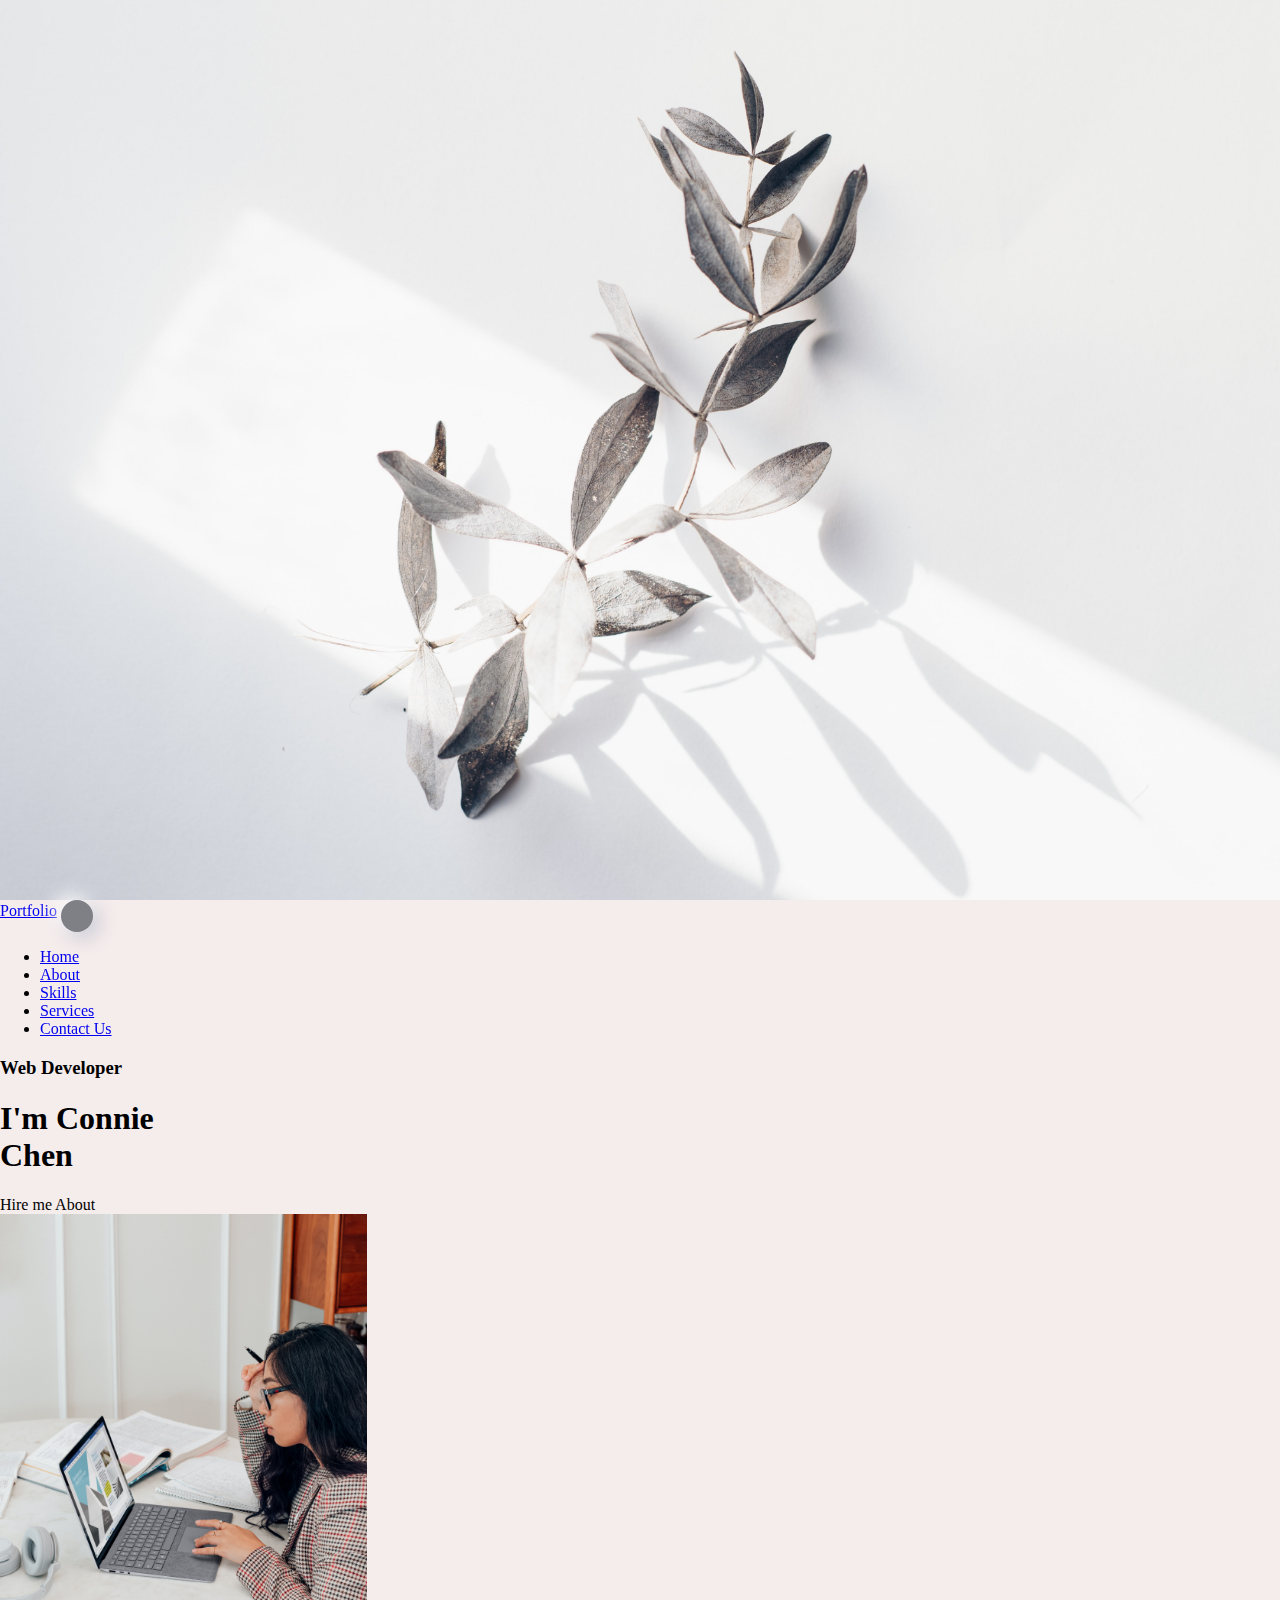
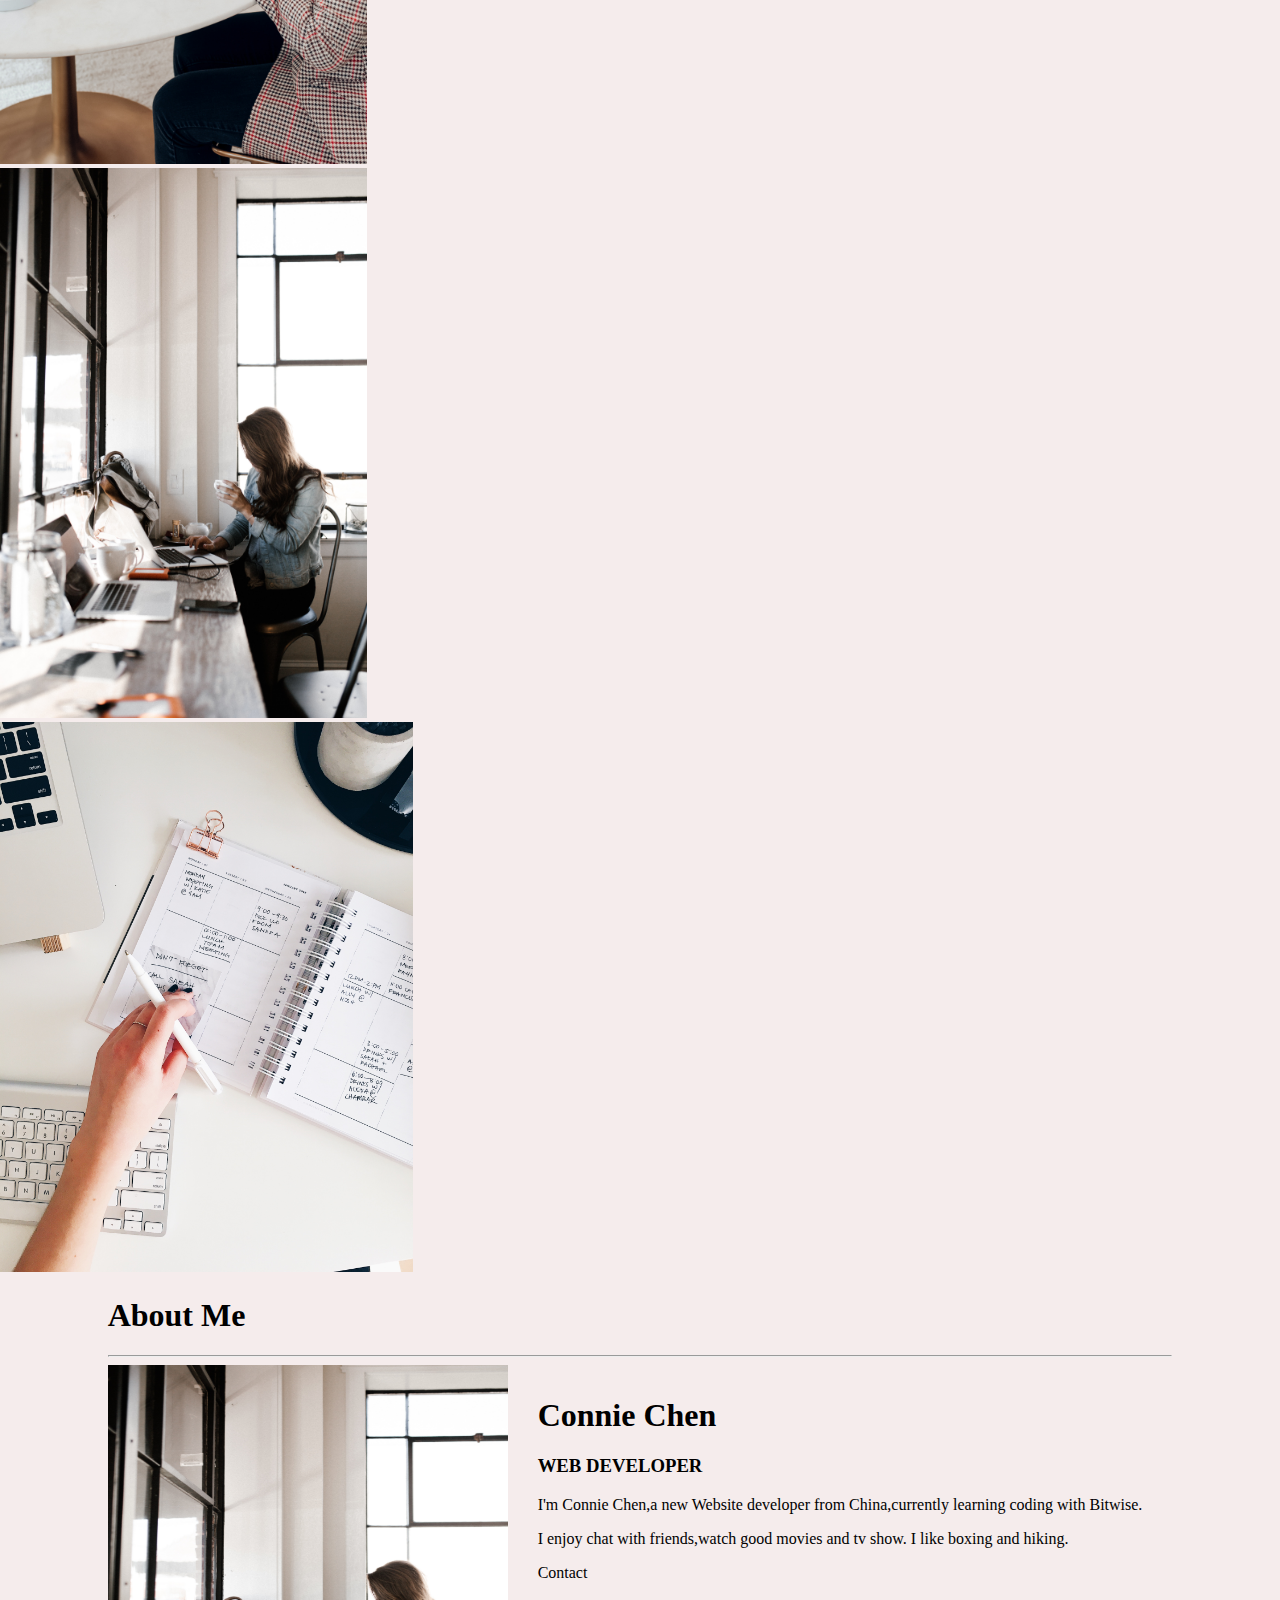
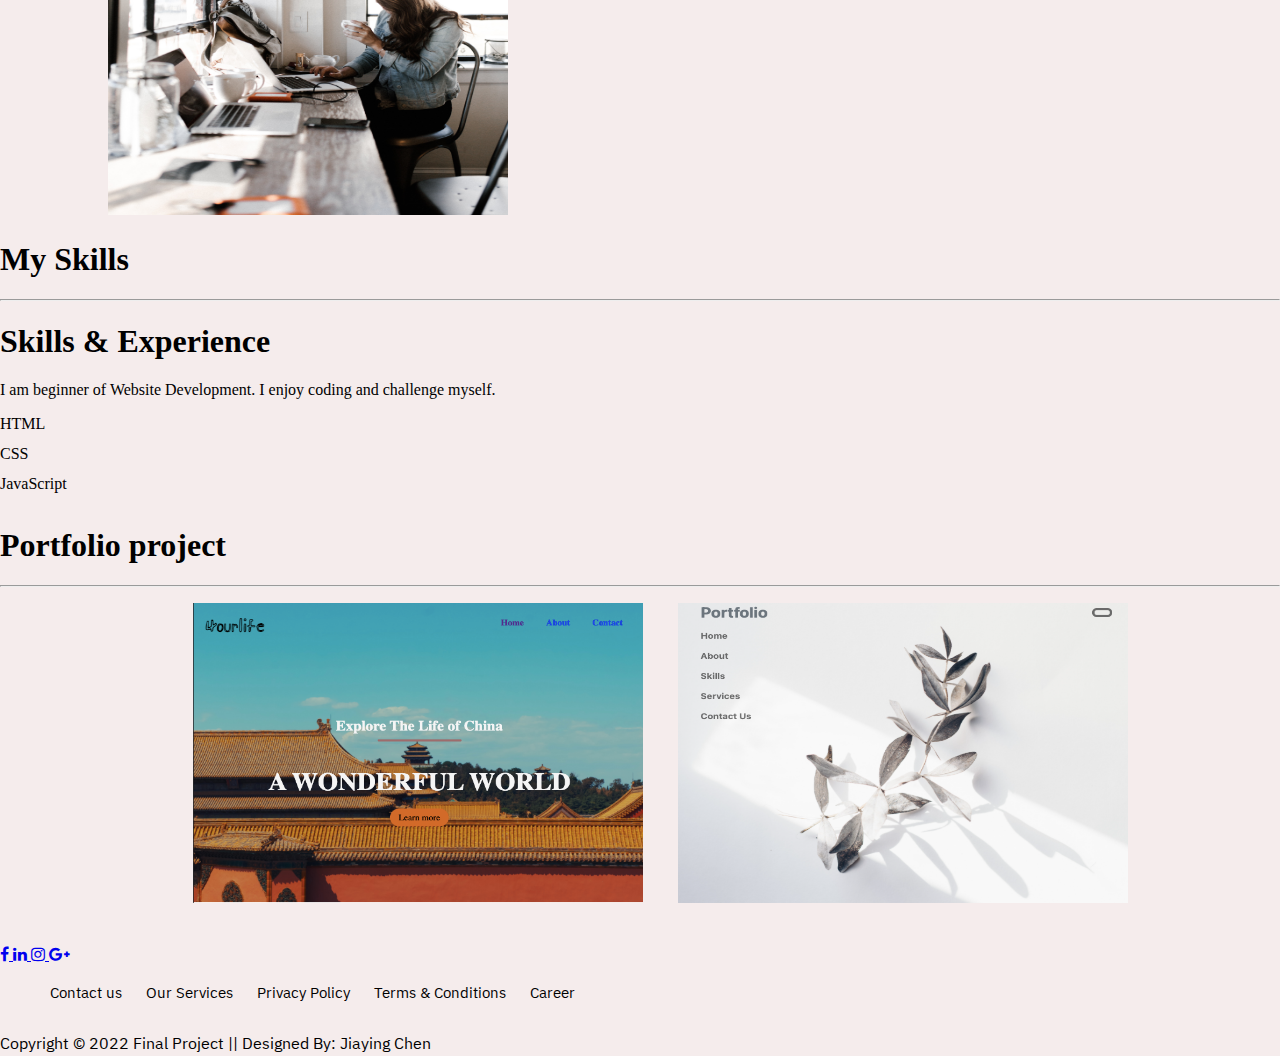
<file: index.html>
<!doctype html>
<html lang="en">
  <head>
    <!-- Required meta tags -->
    <meta charset="utf-8">
    <meta name="viewport" content="width=device-width, initial-scale=1">
   
    <!-- Bootstrap CSS -->
    <link href="https://cdn.jsdelivr.net/npm/bootstrap@5.1.3/dist/css/bootstrap.min.css" rel="stylesheet" integrity="sha384-1BmE4kWBq78iYhFldvKuhfTAU6auU8tT94WrHftjDbrCEXSU1oBoqyl2QvZ6jIW3" crossorigin="anonymous">
   <!-- Font Awsome -->
    <link rel="stylesheet" href="https://cdnjs.cloudflare.com/ajax/libs/font-awesome/4.7.0/css/font-awesome.min.css">
    <!-- custom css -->
    <link rel="stylesheet" href="css/index.css">
    <link rel="stylesheet" href="css/parallax.css">
    <link rel="stylesheet" href="css/portfolio.css">
   
    <title>My Portfolio</title>
 
  </head>
  <body>

    <!-- Parallax Section -->
<section class="parallax hero"></section>

    <!-- Navbar -->
    <nav class="navbar navbar-expand-lg navbar-light">
    <div class="container">
        <a class="navbar-brand fw-bold fs-2 text-secondary" href="#">Portfolio</a>
        <button class="navbar-toggler" type="button" data-bs-toggle="collapse" data-bs-target="#navbarSupportedContent" aria-controls="navbarSupportedContent" aria-expanded="false" aria-label="Toggle navigation">
        <i class='menu-alt-right'></i>
        </button>
        <div class="collapse navbar-collapse" id="navbarSupportedContent">
        <ul class="navbar-nav ms-auto mb-2 mb-lg-0 fw-bold">
          <li class="nav-item ">
            <a class="nav-link" href="portfolio.html">Home</a>
        </li>
        <li class="nav-item">
            <a class="nav-link" href="#">About</a>
        </li>
        <li class="nav-item">
            <a class="nav-link" href="#skills">Skills</a>
       </li>
        <li class="nav-item">
            <a class="nav-link" href="#service">Services</a>
        </li>
        <li class="nav-item">
             <a class="nav-link" href="contact.html">Contact Us</a>
        </li>
    </div>
    </nav>


    <!-- Home section -->
    <section class="home" id="home">
        <div class="container mb-5">
             <div class="row">
                 <div class="col-md-6 d-flex flex-column justify-content-center">
                     <h3 class="text-warning">Web Developer</h3>
                     <h1 class="display-5 fw-bold text-secondary">I'm Connie<br>Chen</h1>
                    <div class="bottom mt-4">
                        <bottom class="btn btn-outline-warning px-4">Hire me</bottom>
                        <bottom class="btn btn-warning text-white px-4">About</bottom>
                    </div>
                </div>
                <div class="col-md-6">
                    <div id="carouselExampleSlidesOnly" class="carousel slide" data-bs-ride="carousel">
                        <div class="carousel-inner">
                           <div class="carousel-item active">
                             <img src="img/bg2.jpg" class="d-block w-150" alt="..." height="550px">
                           </div>
                           <div class="carousel-item">
                             <img src="img/bg1.jpg" class="d-block w-150" alt="..." height="550px">
                           </div>
                           <div class="carousel-item">
                             <img src="img/bg3.jpg" class="d-block w-150" alt="..." height="550px">
                           </div>
                         </div>
                    </div>
                </div>
             </div>
        </div>
    </section>

    <!-- About section -->
    <section class="about">
        <div class="container my-5 py-5">
            <div class="row mb-5">
                <div class="col-12"  id="about">
                    <h1 class="fw-bold text-center text-secondary">About Me</h1>
                            <hr>
                    <div class="both">
                        <div class="img">
                            <img id="aboutme" src="img/bg1.jpg" alt="" height="450px" width="400px">
                        </div>
                        <div class="words">
                            <h1 class=" text-secondary">Connie Chen</h1>
                            <h3 class="text-warning mb-4">WEB DEVELOPER</h3>
                            <p class="lead mb-4">I'm Connie Chen,a new Website developer from China,currently learning coding with Bitwise.</p>
                            <p class="lead mb-4">I enjoy chat with friends,watch good movies and tv show. I like boxing and hiking.   </p>
                            <div class="buttons">
                                <bottom class="btn btn-outline-warning px-5"><a class="nav-link" href="contact.html"></a>Contact</bottom>
                            </div>
                        </div>
                    </div>
                    
                </div>
            </div>
        </div>
    </section>

    <!-- skils Section -->
    <section class="skills" id="skils">
    <div class="container my-5 py-5">
        <div class="row mb-5">
            <div class="col-12">
                <h1 class="the-tittle fw-bold text-center text-secondary">My Skills</h1>
                <hr>
            </div>
        </div>
        <div class="row">
            <div class="col-md-6">
                <h1 class="fw-bold text-center text-secondary">Skills & Experience</h1>
                <p class="lead text-center mt-4">I am beginner of Website Development. I enjoy coding and challenge myself. </p>
            </div>
            <div class="col-md-5 d-flex flex-column justify-content-center">
                <div class="progress mb-4">
                    <div class="progress-bar bg-success" role="progressbar" style="width: 80%" aria-valuenow="80" aria-valuemin="0" aria-valuemax="100">HTML</div>
                  </div>
                  <div class="progress mb-4">
                    <div class="progress-bar bg-danger" role="progressbar" style="width: 75%" aria-valuenow="75" aria-valuemin="0" aria-valuemax="100">CSS</div>
                  </div>
                  <div class="progress mb-4">
                    <div class="progress-bar bg-primary" role="progressbar" style="width: 30%" aria-valuenow="30" aria-valuemin="0" aria-valuemax="100">JavaScript</div>
                  </div>
            </div>
        </div>
    </div>
    </section>

    <!--  Portfolio Section-->
    <section class="porfolio" id="portfolio">    
        <div class="col-12">
            <h1 class="the-tittle fw-bold text-center text-secondary">Portfolio project</h1>
                     <hr>
            <div class="project">
                <ul class="port">
                    <a href="https://connie818.github.io/final--project/"><img src="img/pj1.jpg" alt="" width="450px" height="300px"></a>
                    <a href="https://connie818.github.io/C.github.io/"><img src="img/pjs1.jpg" alt="" width="450px" height="300px"></a>
                </ul>
            </div>
        </div>
</section>


    <!-- Footer -->
    <footer class="footer text-center">
        <div class="middle">
            <a class="btn" href="https://www.facebook.com/">
              <i class="fa fa-facebook-f"></i>
            </a>
            <a class="btn" href="https://www.linkedin.com/feed/">
                <i class="fa fa-linkedin"></i>
            </a>
            <a class="btn" href="https://www.instagram.com/itsconnie__/">
              <i class="fa fa-instagram"></i>
            </a>
            <a class="btn" href="https://www.google.com/">
              <i class="fa fa-google-plus"></i>
            </a>
        </div>

         <div class="footer-link col-md-2 col-lg-2 col-xl-2 mx-auto mt-3 ">
                 <ul class="list-unstyled">
                    <li><a href="contact.html" style="text-decoration:none; color: #000; ">Contact us</a></li>
                    <li><a href="#" style="text-decoration:none; color: #000;">Our Services</a></li>
                    <li><a href="#" style="text-decoration:none; color: #000;">Privacy Policy</a></li>
                    <li><a href="#" style="text-decoration:none; color: #000;">Terms & Conditions</a></li>
                    <li><a href="#" style="text-decoration:none; color: #000;">Career</a></li>
                 </ul>
                 </div>    
             <div class="rows fs-7">
                  Copyright © 2022 Final Project || Designed By: Jiaying Chen
             </div>

    </footer>


   
    <!-- Js code -->
    <script src="https://cdn.jsdelivr.net/npm/bootstrap@5.1.3/dist/js/bootstrap.bundle.min.js" integrity="sha384-ka7Sk0Gln4gmtz2MlQnikT1wXgYsOg+OMhuP+IlRH9sENBO0LRn5q+8nbTov4+1p" crossorigin="anonymous"></script>
<!-- Change Navbar Color on scroll-->
<script>
    windows.onscroll = function() {scrollFunction()};
    function scrollFunction() {
        if(document.body.scrollTop >20 || document.documentElement.scrollTop >20){
            document.getElementById("navbar").style.backgroundColor = "white";
        }else{
            document.getElementById("navbar").style.backgroundColor = "transparent";
        }
    }
</script>

  </body>
</html>
</file>
<file: css/index.css>
@import url('https://fonts.googleapis.com/css2?family=IBM+Plex+Sans+Arabic:wght@300&family=Poppins:wght@700&display=swap');
@import url('https://fonts.googleapis.com/css2?family=IBM+Plex+Sans+Arabic:wght@200&family=Palette+Mosaic&family=Poppins:wght@700&family=Source+Sans+Pro:wght@200&display=swap');
html {
    margin:0;
   width:100%;
  background-color:rgb(245, 236, 236);

}

.about .skills .portfolio{

  font-family: 'Source Sans Pro', sans-serif;
}
 /* Navbar */
 .navba-nav{
     font-size:18px;
     font-family: 'Poppins', sans-serif;
 }
 .navbar{
     position: sticky;
     top: 0;
     z-index: 1;
 }
 /* Button */
 .btn:hover {
     color:white
 }
 button,input {
  border: 0;
  outline: 0;
  font-size: 16px;
  border-radius: 320px;
  padding: 16px;
  background-color: #7e8086;
  text-shadow: 1px 1px 0 #fff;
}

label {
  display: block;
  margin-bottom: 24px;
  width: 100%;
}

input {
  margin-right: 8px;
  box-shadow: inset 2px 2px 5px #babecc, inset -5px -5px 10px #fff;
  width: 100%;
  box-sizing: border-box;
  transition: all 0.2s ease-in-out;
  appearance: none;
  -webkit-appearance: none;
}
input:focus {
  box-shadow: inset 1px 1px 2px #babecc, inset -1px -1px 2px #fff;
}

button {
  color: #61677c;
  font-weight: bold;
  box-shadow: -5px -5px 20px #fff, 5px 5px 20px #babecc;
  transition: all 0.2s ease-in-out;
  cursor: pointer;
  font-weight: 600;
}
button:hover {
  box-shadow: -2px -2px 5px rgb(167, 110, 110), 2px 2px 5px #babecc;
}
button:active {
  box-shadow: inset 1px 1px 2px #babecc, inset -1px -1px 2px #fff;
}
button .icon {
  margin-right: 8px;
}
button.unit {
  border-radius: 8px;
  line-height: 0;
  width: 48px;
  height: 48px;
  display: inline-flex;
  justify-content: center;
  align-items: center;
  margin: 0 8px;
  font-size: 19.2px;
}
button.unit .icon {
  margin-right: 0;
}

 /* Progress Bar */
 .progress {
     height: 30px;
     border-radius: 50px;
     transition: all 0.5s ease;
 }
 .progress:hover{
     transform: scale(1.1);
 }

 /* about me */
 .about {
   display: flex;
   justify-content: center;
 }
.both {
  width: 100%;
   display: flex;
   flex-direction: row;
}
.words{
  padding:30px;
  padding-top: 10px;
}
.port{
  display: flex;
   justify-content: center;
}
.port img{
  display: flex;
 justify-content: center;

}


 /* Card */
 .card {
     transition: all 0.5s ease;
 }
 .card img {
     height: 100px;
     width: 100px;
     margin: auto;
 }

 .card:hover {
     transform: matrix(1.1);
     box-shadow: 1px 2px 10px black;

 }


 /* footer */

 .footer{
     font-family: 'IBM Plex Sans Arabic', sans-serif;

 }
.footer-link {
    width: 100%;
    height: 50px;
    font-size: 15px;

}

.footer-link ul{
    list-style-type:none;
}
 .footer-link li {
           display: inline;
           margin: 10px;

 }

 @media only screen and (max-width:920px){
        .both {
          display: flex;
          flex-direction: column;    
        }
        .portfolio{
          display: flex;
          justify-content: center;
        }
}
</file>
<file: css/parallax.css>
.parallax {
    /* The image used */
    background-image: url(../img/bg.jpg);
  
    /* Set a specific height */
    width: 100%;
    height: 100vh;
  
    /* Create the parallax scrolling effect */
    background-attachment: fixed;
    background-position: left;
    background-repeat: no-repeat;
    background-size: cover;
  }

  .hero h2.mid {
      padding: 30px 0;
      width: 600px;
      max-width: 85%;
      font-size: 20px;
      text-align: center;
      color: rgb(102, 97, 92);
      letter-spacing:5px;
      text-transform: uppercase;
      display: inline-block;
      border: 4px solid;
      padding: 15px 0;
      position: absolute;
      top:50%;
      left:20%;
      transform: translate(-50% -50%);
      z-index: -1;
      min-height: 100vh;
   
  }
</file>
<file: css/portfolio.css>
html,body{
    width:100%;
    height: 100%;
    margin:0%;
    box-sizing: border-box;
}

.wrapper{
    display: flex;
    flex-direction: column;
    align-items:center;

}

.wrapper h1{
    padding-bottom: 10px;
}

.port  {
    display: flex;
    gap: 35px;
    margin-bottom: 40px;
}
</file>
